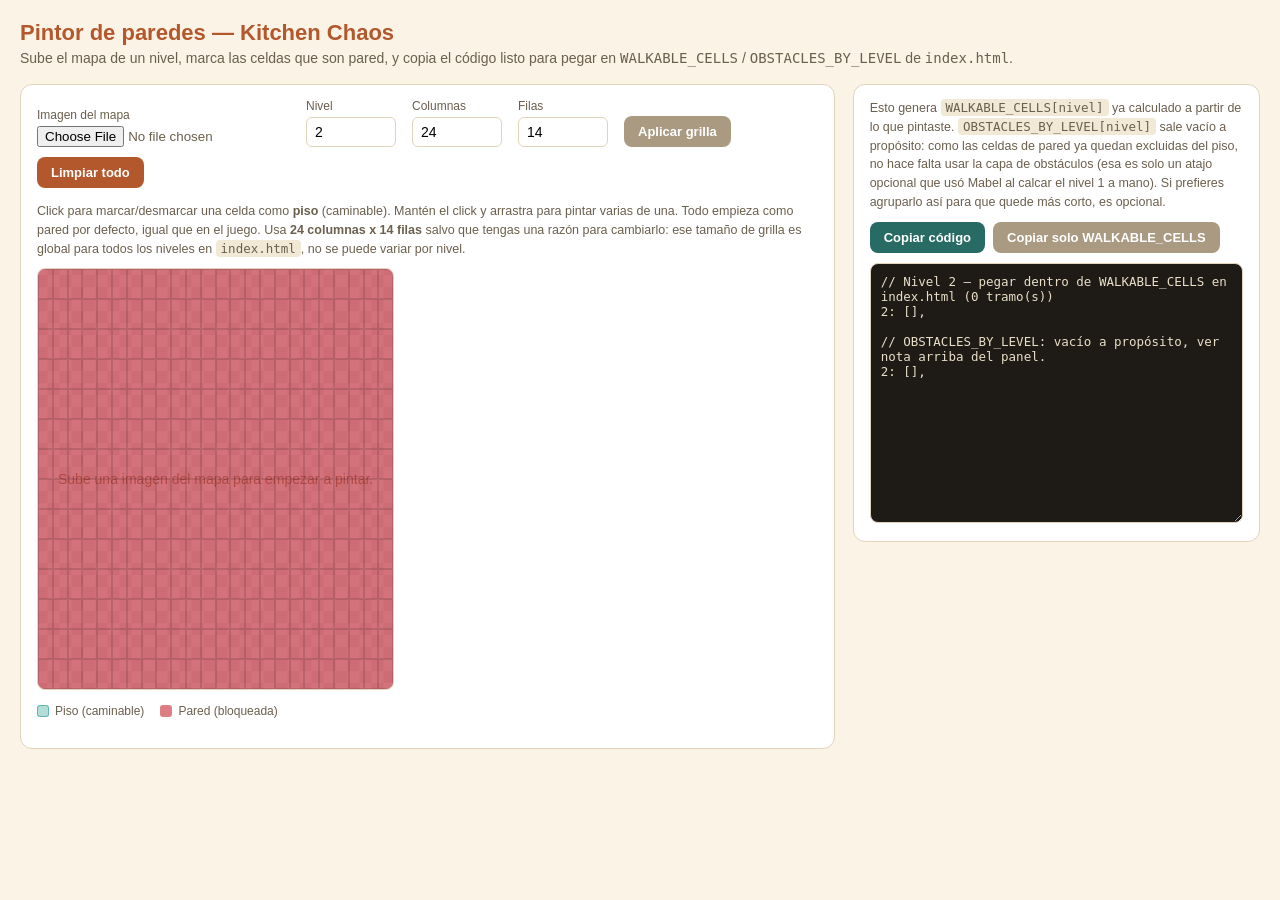
<file: tools/wall-painter.html>
<!DOCTYPE html>
<html lang="es">
<head>
<meta charset="UTF-8">
<meta name="viewport" content="width=device-width, initial-scale=1.0">
<title>Pintor de paredes — Kitchen Chaos</title>
<style>
    :root {
        --copper: #b2582c;
        --teal: #276b64;
        --bg: #faf3e6;
        --panel: #ffffff;
        --border: #e2d3bb;
        --text: #2e2a24;
        --wall: rgba(193, 18, 31, 0.55);
        --floor: rgba(42, 157, 143, 0.35);
    }

    * { box-sizing: border-box; }

    body {
        margin: 0;
        font-family: "Segoe UI", Arial, sans-serif;
        background: var(--bg);
        color: var(--text);
        padding: 20px;
    }

    h1 {
        font-size: 22px;
        margin: 0 0 4px;
        color: var(--copper);
    }

    .subtitle {
        margin: 0 0 18px;
        color: #6b5f4d;
        font-size: 14px;
    }

    .layout {
        display: grid;
        grid-template-columns: minmax(0, 2fr) minmax(280px, 1fr);
        gap: 18px;
        align-items: start;
    }

    @media (max-width: 900px) {
        .layout { grid-template-columns: 1fr; }
    }

    .panel {
        background: var(--panel);
        border: 1px solid var(--border);
        border-radius: 12px;
        padding: 14px 16px;
    }

    .controls {
        display: flex;
        flex-wrap: wrap;
        gap: 10px 16px;
        margin-bottom: 14px;
        align-items: flex-end;
    }

    .field {
        display: flex;
        flex-direction: column;
        gap: 4px;
        font-size: 12px;
        color: #6b5f4d;
    }

    .field input[type="number"], .field input[type="text"] {
        width: 90px;
        padding: 6px 8px;
        border: 1px solid var(--border);
        border-radius: 6px;
        font-size: 14px;
    }

    button {
        cursor: pointer;
        border: none;
        border-radius: 8px;
        padding: 8px 14px;
        font-size: 13px;
        font-weight: 600;
        color: white;
        background: var(--teal);
    }

    button.secondary {
        background: #a99a81;
    }

    button.danger {
        background: var(--copper);
    }

    button:hover { filter: brightness(1.08); }

    .mode-toggle {
        display: flex;
        gap: 6px;
        align-items: center;
        font-size: 13px;
    }

    .mode-toggle button.active {
        outline: 2px solid var(--text);
        outline-offset: 1px;
    }

    .board-wrap {
        position: relative;
        display: inline-block;
        max-width: 100%;
        border: 1px solid var(--border);
        border-radius: 8px;
        overflow: hidden;
        background: #ddd repeating-conic-gradient(#e9e9e9 0% 25%, #ddd 0% 50%) 50% / 24px 24px;
    }

    #boardImage {
        display: block;
        max-width: 100%;
        height: auto;
        pointer-events: none;
        user-select: none;
    }

    #placeholder {
        display: flex;
        align-items: center;
        justify-content: center;
        width: 100%;
        height: 420px;
        color: #a08f73;
        font-size: 14px;
        text-align: center;
        padding: 20px;
    }

    #grid {
        position: absolute;
        inset: 0;
        display: grid;
    }

    .cell {
        border: 1px solid rgba(0, 0, 0, 0.12);
        cursor: pointer;
    }

    .cell.floor {
        background: var(--floor);
        border-color: rgba(42, 157, 143, 0.6);
    }

    .cell.wall {
        background: var(--wall);
    }

    .legend {
        display: flex;
        gap: 16px;
        font-size: 12px;
        margin-top: 10px;
        color: #6b5f4d;
    }

    .legend span {
        display: inline-flex;
        align-items: center;
        gap: 6px;
    }

    .swatch {
        width: 12px;
        height: 12px;
        border-radius: 3px;
        display: inline-block;
    }

    textarea {
        width: 100%;
        min-height: 260px;
        font-family: "Consolas", "SFMono-Regular", monospace;
        font-size: 12.5px;
        padding: 10px;
        border: 1px solid var(--border);
        border-radius: 8px;
        resize: vertical;
        background: #1e1b16;
        color: #e9dfc9;
    }

    .out-actions {
        display: flex;
        gap: 8px;
        margin: 10px 0;
    }

    .hint {
        font-size: 12.5px;
        color: #6b5f4d;
        line-height: 1.5;
        margin: 0 0 10px;
    }

    .hint code {
        background: #f1e8d6;
        padding: 1px 5px;
        border-radius: 4px;
    }

    .status {
        font-size: 12px;
        color: #2a9d8f;
        min-height: 16px;
    }
</style>
</head>
<body>

<h1>Pintor de paredes — Kitchen Chaos</h1>
<p class="subtitle">Sube el mapa de un nivel, marca las celdas que son pared, y copia el código listo para pegar en <code>WALKABLE_CELLS</code> / <code>OBSTACLES_BY_LEVEL</code> de <code>index.html</code>.</p>

<div class="layout">

    <div class="panel">
        <div class="controls">
            <div class="field">
                <label for="imageInput">Imagen del mapa</label>
                <input type="file" id="imageInput" accept="image/*">
            </div>
            <div class="field">
                <label for="levelInput">Nivel</label>
                <input type="text" id="levelInput" value="2">
            </div>
            <div class="field">
                <label for="colsInput">Columnas</label>
                <input type="number" id="colsInput" value="24" min="2" max="60">
            </div>
            <div class="field">
                <label for="rowsInput">Filas</label>
                <input type="number" id="rowsInput" value="14" min="2" max="60">
            </div>
            <button id="rebuildGridBtn" class="secondary">Aplicar grilla</button>
            <button id="clearBtn" class="danger">Limpiar todo</button>
        </div>

        <p class="hint">
            Click para marcar/desmarcar una celda como <strong>piso</strong> (caminable). Mantén el click y arrastra para pintar varias de una.
            Todo empieza como pared por defecto, igual que en el juego. Usa <strong>24 columnas x 14 filas</strong> salvo que tengas una razón para cambiarlo:
            ese tamaño de grilla es global para todos los niveles en <code>index.html</code>, no se puede variar por nivel.
        </p>

        <div class="board-wrap" id="boardWrap">
            <div id="placeholder">Sube una imagen del mapa para empezar a pintar.</div>
            <img id="boardImage" style="display:none;">
            <div id="grid"></div>
        </div>

        <div class="legend">
            <span><span class="swatch" style="background: var(--floor); border:1px solid rgba(42,157,143,0.6);"></span> Piso (caminable)</span>
            <span><span class="swatch" style="background: var(--wall);"></span> Pared (bloqueada)</span>
        </div>
        <div class="status" id="status"></div>
    </div>

    <div class="panel">
        <p class="hint">
            Esto genera <code>WALKABLE_CELLS[nivel]</code> ya calculado a partir de lo que pintaste.
            <code>OBSTACLES_BY_LEVEL[nivel]</code> sale vacío a propósito: como las celdas de pared ya quedan
            excluidas del piso, no hace falta usar la capa de obstáculos (esa es solo un atajo opcional que usó
            Mabel al calcar el nivel 1 a mano). Si prefieres agruparlo así para que quede más corto, es opcional.
        </p>
        <div class="out-actions">
            <button id="copyBtn">Copiar código</button>
            <button id="copyWalkableBtn" class="secondary">Copiar solo WALKABLE_CELLS</button>
        </div>
        <textarea id="output" readonly></textarea>
    </div>

</div>

<script>
    const imageInput = document.getElementById("imageInput");
    const levelInput = document.getElementById("levelInput");
    const colsInput = document.getElementById("colsInput");
    const rowsInput = document.getElementById("rowsInput");
    const rebuildGridBtn = document.getElementById("rebuildGridBtn");
    const clearBtn = document.getElementById("clearBtn");
    const boardImage = document.getElementById("boardImage");
    const placeholder = document.getElementById("placeholder");
    const gridEl = document.getElementById("grid");
    const output = document.getElementById("output");
    const copyBtn = document.getElementById("copyBtn");
    const copyWalkableBtn = document.getElementById("copyWalkableBtn");
    const statusEl = document.getElementById("status");

    let gridCols = parseInt(colsInput.value, 10);
    let gridRows = parseInt(rowsInput.value, 10);
    let floorCells = []; // floorCells[row][col] = true si es piso
    let isPaintingFloor = true; // a qué estado está pintando el drag actual
    let isPointerDown = false;

    function storageKey() {
        return "wallPainter:" + (levelInput.value.trim() || "sin-nivel");
    }

    function makeEmptyGrid(rows, cols) {
        const g = [];
        for (let r = 0; r < rows; r++) g.push(new Array(cols).fill(false));
        return g;
    }

    function saveProgress() {
        try {
            localStorage.setItem(storageKey(), JSON.stringify({
                cols: gridCols,
                rows: gridRows,
                cells: floorCells
            }));
        } catch (e) { /* almacenamiento no disponible, no pasa nada */ }
    }

    function tryRestoreProgress() {
        try {
            const raw = localStorage.getItem(storageKey());
            if (!raw) return false;
            const saved = JSON.parse(raw);
            if (saved.cols !== gridCols || saved.rows !== gridRows) return false;
            floorCells = saved.cells;
            return true;
        } catch (e) {
            return false;
        }
    }

    function buildGridDom() {
        gridEl.style.gridTemplateColumns = "repeat(" + gridCols + ", 1fr)";
        gridEl.style.gridTemplateRows = "repeat(" + gridRows + ", 1fr)";
        gridEl.innerHTML = "";

        for (let row = 0; row < gridRows; row++) {
            for (let col = 0; col < gridCols; col++) {
                const cell = document.createElement("div");
                cell.className = "cell" + (floorCells[row][col] ? " floor" : " wall");
                cell.dataset.row = row;
                cell.dataset.col = col;

                // mousedown/mouseenter en vez de pointerdown/pointerenter: el pointer capture
                // implícito del navegador se queda con el elemento donde empezó el drag y
                // nunca deja que los demás reciban pointerenter mientras el botón sigue abajo.
                cell.addEventListener("mousedown", function (e) {
                    e.preventDefault();
                    isPointerDown = true;
                    isPaintingFloor = !floorCells[row][col];
                    paintCell(row, col, cell);
                });

                cell.addEventListener("mouseenter", function () {
                    if (isPointerDown) paintCell(row, col, cell);
                });

                gridEl.appendChild(cell);
            }
        }
    }

    function paintCell(row, col, cellEl) {
        floorCells[row][col] = isPaintingFloor;
        cellEl.className = "cell" + (isPaintingFloor ? " floor" : " wall");
        updateOutput();
    }

    window.addEventListener("mouseup", function () {
        if (isPointerDown) {
            isPointerDown = false;
            saveProgress();
        }
    });

    function rebuildGrid(preserveIfSameSize) {
        const newCols = Math.max(2, parseInt(colsInput.value, 10) || 24);
        const newRows = Math.max(2, parseInt(rowsInput.value, 10) || 14);

        if (!preserveIfSameSize || newCols !== gridCols || newRows !== gridRows) {
            gridCols = newCols;
            gridRows = newRows;
            if (!tryRestoreProgress()) {
                floorCells = makeEmptyGrid(gridRows, gridCols);
            }
        }

        buildGridDom();
        updateOutput();
    }

    clearBtn.addEventListener("click", function () {
        floorCells = makeEmptyGrid(gridRows, gridCols);
        buildGridDom();
        updateOutput();
        saveProgress();
        statusEl.textContent = "Grilla limpiada.";
        setTimeout(() => statusEl.textContent = "", 1500);
    });

    rebuildGridBtn.addEventListener("click", function () {
        rebuildGrid(false);
        saveProgress();
    });

    levelInput.addEventListener("change", function () {
        tryRestoreProgress();
        buildGridDom();
        updateOutput();
    });

    imageInput.addEventListener("change", function () {
        const file = imageInput.files[0];
        if (!file) return;

        const reader = new FileReader();
        reader.onload = function (e) {
            boardImage.src = e.target.result;
            boardImage.style.display = "block";
            placeholder.style.display = "none";
        };
        reader.readAsDataURL(file);
    });

    function computeWalkableCells() {
        const segments = [];
        for (let row = 0; row < gridRows; row++) {
            let start = null;
            for (let col = 0; col < gridCols; col++) {
                const isFloor = floorCells[row][col];
                if (isFloor && start === null) start = col;
                if ((!isFloor || col === gridCols - 1) && start !== null) {
                    const end = isFloor ? col : col - 1;
                    segments.push([row, start, end]);
                    start = null;
                }
            }
        }
        return segments;
    }

    function formatSegments(segments) {
        if (segments.length === 0) return "[]";
        return "[\n" + segments.map(s => "    [" + s.join(", ") + "]").join(",\n") + "\n]";
    }

    function updateOutput() {
        const level = levelInput.value.trim() || "2";
        const segments = computeWalkableCells();

        const walkableBlock =
            "// Nivel " + level + " — pegar dentro de WALKABLE_CELLS en index.html (" + segments.length + " tramo(s))\n" +
            level + ": " + formatSegments(segments) + ",";

        const fullBlock =
            walkableBlock + "\n\n" +
            "// OBSTACLES_BY_LEVEL: vacío a propósito, ver nota arriba del panel.\n" +
            level + ": [],";

        output.value = fullBlock;
        output._walkableOnly = walkableBlock;
    }

    copyBtn.addEventListener("click", function () {
        navigator.clipboard.writeText(output.value).then(function () {
            statusEl.textContent = "Código copiado.";
            setTimeout(() => statusEl.textContent = "", 1500);
        });
    });

    copyWalkableBtn.addEventListener("click", function () {
        navigator.clipboard.writeText(output._walkableOnly || "").then(function () {
            statusEl.textContent = "WALKABLE_CELLS copiado.";
            setTimeout(() => statusEl.textContent = "", 1500);
        });
    });

    // init
    floorCells = makeEmptyGrid(gridRows, gridCols);
    tryRestoreProgress();
    buildGridDom();
    updateOutput();
</script>

</body>
</html>
</file>
